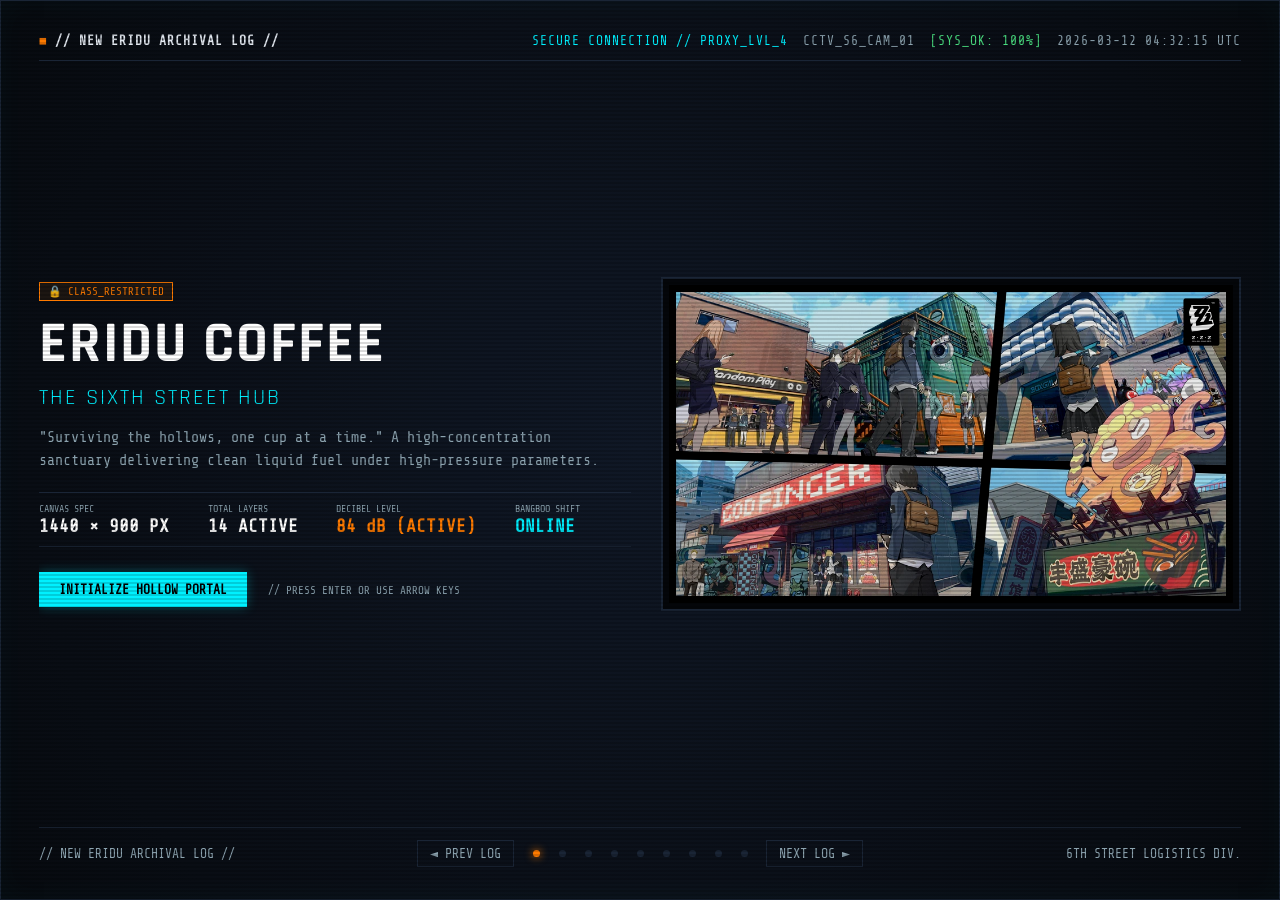
<file: index.html>
<!DOCTYPE html>
<html lang="en">
<head>
    <meta charset="UTF-8">
    <meta name="viewport" content="width=device-width, initial-scale=1.0">
    <title>Eridu Coffee // New Eridu Archival Log</title>
    <link rel="preconnect" href="https://fonts.googleapis.com">
    <link rel="preconnect" href="https://fonts.gstatic.com" crossorigin>
    <link href="https://fonts.googleapis.com/css2?family=Share+Tech+Mono&family=Rajdhani:wght@500;600;700&display=swap" rel="stylesheet">
    <link rel="stylesheet" href="CSS_eriducoffee.css">
</head>
<body>
    <!-- Screen effect used for the terminal look -->
    <div class="crt-overlay" aria-hidden="true"></div>

    <div class="terminal-container">
        <!-- Terminal status bar -->
        <header class="terminal-header">
            <div class="header-left">
                <span class="orange-square">■</span>
                <span class="header-log">// NEW ERIDU ARCHIVAL LOG //</span>
            </div>
            <div class="header-right">
                <span class="secure-conn">SECURE CONNECTION // PROXY_LVL_4</span>
                <span class="cctv-tag" id="cctv-tag">CCTV_S6_CAM_01</span>
                <span class="sys-status">[SYS_OK: 100%]</span>
                <span class="timestamp" id="timestamp">2026-03-12 04:32:15 UTC</span>
            </div>
        </header>

        <!-- JavaScript displays the selected archive frame here -->
        <main id="frame-viewport" class="frame-viewport" aria-label="New Eridu archive content">
        </main>

        <!-- Frame navigation -->
        <footer class="terminal-footer">
            <div class="footer-left">
                <span class="footer-note" id="footer-note">// END OF ARCHIVE REPLAY //</span>
            </div>
            <div class="footer-nav">
                <button type="button" class="nav-btn" id="prev-btn" onclick="changeFrame(-1)">◄ PREV LOG</button>
                <div class="frame-indicators" id="frame-indicators">
                </div>
                <button type="button" class="nav-btn" id="next-btn" onclick="changeFrame(1)">NEXT LOG ►</button>
            </div>
            <div class="footer-right">
                <span class="footer-location">6TH STREET LOGISTICS DIV.</span>
            </div>
        </footer>
    </div>

    <!-- Order confirmation dialog -->
    <div id="order-modal" class="modal-overlay hidden" role="dialog" aria-modal="true" aria-labelledby="modal-heading" aria-hidden="true">
        <div class="modal-box">
            <div class="modal-header">
                <span id="modal-heading">[TRANSMISSION_STAMP] // PROXY ORDER TERMINAL</span>
                <button type="button" class="close-modal" aria-label="Close order dialog" onclick="closeOrderModal()">[X]</button>
            </div>
            <div class="modal-body" id="modal-body">
            </div>
        </div>
    </div>

    <script src="java_eriducoffee.js"></script>
</body>
</html>
</file>
<file: CSS_eriducoffee.css>
:root {
    --bg-dark: rgba(7, 10, 15, 1);
    --panel-bg: rgba(13, 18, 28, 1);
    --panel-border: rgba(26, 37, 54, 1);
    --accent-orange: rgba(255, 123, 0, 1);
    --accent-cyan: rgba(0, 240, 255, 1);
    --text-main: rgba(226, 232, 240, 1);
    --text-muted: rgba(140, 163, 175, 1);
    --font-mono: 'Share Tech Mono', monospace;
    --font-ui: 'Rajdhani', sans-serif;
}

* {
    box-sizing: border-box;
    margin: 0;
    padding: 0;
}

html, body {
    width: 100vw;
    height: 100vh;
    height: 100dvh;
    background-color: var(--bg-dark);
    color: var(--text-main);
    font-family: var(--font-mono);
    overflow: hidden;
    display: flex;
    justify-content: center;
    align-items: center;
}

/*overlay*/
.crt-overlay {
    position: fixed;
    top: 0;
    left: 0;
    width: 100vw;
    height: 100vh;
    background: linear-gradient(
        rgba(18, 16, 16, 0) 50%, 
        rgba(0, 0, 0, 0.25) 50%
    );
    background-size: 100% 4px;
    z-index: 999;
    pointer-events: none;
    opacity: 0.6;
}

.terminal-container {
    width: 100vw;
    height: 100vh;
    height: 100dvh;
    background: radial-gradient(circle at center, rgba(16, 24, 38, 1) 0%, rgba(7, 10, 15, 1) 100%);
    border: 1px solid var(--panel-border);
    display: flex;
    flex-direction: column;
    justify-content: space-between;
    padding: clamp(15px, 2.5vw, 35px) clamp(20px, 3vw, 50px);
    position: relative;
    box-shadow: 0 0 50px rgba(0, 0, 0, 0.8), inset 0 0 30px rgba(0, 240, 255, 0.03);
    animation: bootUp 0.8s cubic-bezier(0.16, 1, 0.3, 1) forwards;
}

@keyframes bootUp {
    0% { opacity: 0; transform: scale(0.98); }
    100% { opacity: 1; transform: scale(1); }
}

/*Header*/
.terminal-header {
    display: flex;
    justify-content: space-between;
    align-items: center;
    border-bottom: 1px solid var(--panel-border);
    padding-bottom: 12px;
    font-size: clamp(11px, 1.1vw, 13px);
    letter-spacing: 1px;
    flex-wrap: wrap;
    gap: 8px;
}

.header-left {
    display: flex;
    align-items: center;
    gap: 8px;
}

.orange-square {
    color: var(--accent-orange);
    font-size: 11px;
}

.header-log {
    color: var(--text-main);
    font-weight: bold;
}

.header-right {
    display: flex;
    flex-wrap: wrap;
    gap: 15px;
    color: var(--text-muted);
}

.secure-conn {
    color: var(--accent-cyan);
}

.sys-status {
    color: rgba(74, 222, 128, 1);
}

/*kbfocus*/
button:focus-visible,
[role="button"]:focus-visible {
    outline: 2px solid var(--accent-cyan);
    outline-offset: 2px;
}

/*frameviewport*/
.frame-viewport {
    flex: 1;
    display: flex;
    flex-direction: column;
    justify-content: center;
    padding: 10px 0;
    overflow: hidden;
    position: relative;
    animation: fadeIn 0.3s ease-in-out;
}

@keyframes fadeIn {
    from { opacity: 0; transform: translateY(4px); }
    to { opacity: 1; transform: translateY(0); }
}

/*Footer*/
.terminal-footer {
    display: grid;
    grid-template-columns: minmax(0, 1fr) auto minmax(0, 1fr);
    align-items: center;
    border-top: 1px solid var(--panel-border);
    padding-top: 12px;
    font-size: clamp(11px, 1.1vw, 13px);
    color: var(--text-muted);
    gap: 8px;
}

.footer-left {
    white-space: nowrap;
    overflow: hidden;
    text-overflow: ellipsis;
}

.footer-right {
    justify-self: end;
}

.footer-nav {
    display: flex;
    align-items: center;
    gap: 12px;
}

.nav-btn {
    background: rgba(0, 0, 0, 0);
    border: 1px solid var(--panel-border);
    color: var(--text-muted);
    padding: 5px 12px;
    font-family: var(--font-mono);
    cursor: pointer;
    transition: all 0.2s ease;
}

.nav-btn:hover {
    border-color: var(--accent-orange);
    color: var(--accent-orange);
    background: rgba(255, 123, 0, 0.05);
}

.frame-indicators {
    display: flex;
    gap: 6px;
}

.dot {
    width: 20px;
    height: 20px;
    display: grid;
    place-items: center;
    appearance: none;
    border: 0;
    padding: 0;
    background: transparent;
    cursor: pointer;
}

.dot::before {
    content: "";
    width: 7px;
    height: 7px;
    border-radius: 50%;
    background: var(--panel-border);
    transition: background 0.2s;
}

.dot.active::before {
    background: var(--accent-orange);
    box-shadow: 0 0 8px var(--accent-orange);
}

/*frame*/
.hero-frame {
    display: flex;
    justify-content: space-between;
    align-items: center;
    gap: 30px;
    height: 100%;
}

.hero-left {
    max-width: 600px;
}

.badge-restricted {
    display: inline-flex;
    align-items: center;
    gap: 6px;
    border: 1px solid var(--accent-orange);
    color: var(--accent-orange);
    padding: 2px 8px;
    font-size: 11px;
    margin-bottom: 12px;
    background: rgba(255, 123, 0, 0.08);
}

.hero-title {
    font-family: var(--font-ui);
    font-size: clamp(32px, 4.5vw, 58px);
    font-weight: 700;
    letter-spacing: 2px;
    line-height: 1.1;
    margin-bottom: 8px;
    color: rgba(255, 255, 255, 1);
}

.hero-subtitle {
    font-family: var(--font-ui);
    font-size: clamp(16px, 1.8vw, 22px);
    color: var(--accent-cyan);
    letter-spacing: 2px;
    margin-bottom: 15px;
}

.hero-desc {
    color: var(--text-muted);
    font-size: clamp(12px, 1.2vw, 15px);
    line-height: 1.5;
    margin-bottom: 20px;
}

.hero-stats {
    display: flex;
    gap: clamp(20px, 3vw, 40px);
    margin-bottom: 25px;
    border-top: 1px solid var(--panel-border);
    border-bottom: 1px solid var(--panel-border);
    padding: 10px 0;
}

.stat-item .label {
    font-size: 10px;
    color: var(--text-muted);
    display: block;
    margin-bottom: 2px;
}

.stat-item .value {
    font-size: clamp(14px, 1.4vw, 18px);
    font-weight: bold;
    color: rgba(255, 255, 255, 1);
}

.stat-item .value.orange {
    color: var(--accent-orange);
}

.stat-item .value.cyan {
    color: var(--accent-cyan);
}

.portal-btn {
    background: var(--accent-cyan);
    color: rgba(0, 0, 0, 1);
    border: none;
    font-family: var(--font-mono);
    font-weight: bold;
    padding: 10px 20px;
    font-size: 13px;
    cursor: pointer;
    transition: all 0.2s;
    box-shadow: 0 0 12px rgba(0, 240, 255, 0.3);
}

.portal-btn:hover {
    background: rgba(255, 255, 255, 1);
    box-shadow: 0 0 20px rgba(0, 240, 255, 0.6);
    transform: translateY(-2px);
}

.portal-hint {
    margin-left: 12px;
    font-size: 11px;
    color: var(--text-muted);
}

.hero-image-wrapper {
    width: 100%;
    max-width: 580px;
    border: 2px solid var(--panel-border);
    padding: 6px;
    background: rgba(4, 6, 10, 1);
    display: flex;
    justify-content: center;
    align-items: center;
}

.hero-single-img {
    width: 100%;
    height: auto;
    max-height: 380px;
    object-fit: contain;
    filter: brightness(0.9) contrast(1.05);
}

/*menu*/
.menu-header-area {
    margin-bottom: 15px;
}

.menu-section-title {
    font-family: var(--font-ui);
    font-size: clamp(22px, 2.5vw, 30px);
    font-weight: 700;
    letter-spacing: 2px;
    color: rgba(255, 255, 255, 1);
}

.menu-grid {
    display: grid;
    grid-template-columns: repeat(3, 1fr);
    gap: 18px;
}

.menu-card {
    width: 100%;
    padding: 0;
    color: inherit;
    font: inherit;
    text-align: left;
    background: var(--panel-bg);
    border: 1px solid var(--panel-border);
    border-radius: 4px;
    overflow: hidden;
    display: flex;
    flex-direction: column;
    justify-content: space-between;
    transition: transform 0.2s, border-color 0.2s;
    cursor: pointer;
}

.menu-card:hover {
    border-color: var(--accent-orange);
    transform: translateY(-3px);
    box-shadow: 0 8px 25px rgba(0,0,0,0.5);
}

.card-img-container {
    width: 100%;
    height: 140px;
    overflow: hidden;
    position: relative;
}

.card-img {
    width: 100%;
    height: 100%;
    object-fit: cover;
}

.card-content {
    padding: 14px;
}

.card-meta-top {
    display: flex;
    justify-content: space-between;
    align-items: center;
    margin-bottom: 6px;
}

.item-code {
    background: rgba(0, 240, 255, 0.1);
    color: var(--accent-cyan);
    border: 1px solid rgba(0, 240, 255, 0.3);
    padding: 2px 6px;
    font-size: 10px;
}

.item-price {
    color: var(--accent-orange);
    font-weight: bold;
    font-size: 14px;
}

.item-title {
    font-family: var(--font-ui);
    font-size: 17px;
    font-weight: 700;
    color: rgba(255, 255, 255, 1);
    margin-bottom: 4px;
    letter-spacing: 0.5px;
}

.item-desc {
    font-size: 11.5px;
    color: var(--text-muted);
    line-height: 1.35;
}

.card-footer {
    padding: 8px 14px;
    border-top: 1px solid var(--panel-border);
    display: flex;
    justify-content: space-between;
    align-items: center;
    font-size: 10px;
    color: var(--text-muted);
}

/*specialtylayout*/
.specialty-layout {
    display: grid;
    grid-template-columns: 2fr 1fr;
    gap: 20px;
}

.specialty-left {
    display: flex;
    flex-direction: column;
    gap: 12px;
}

.horizontal-card {
    width: 100%;
    padding: 0;
    color: inherit;
    font: inherit;
    text-align: left;
    display: flex;
    background: var(--panel-bg);
    border: 1px solid var(--panel-border);
    border-radius: 4px;
    overflow: hidden;
    cursor: pointer;
    transition: border-color 0.2s;
}


.horizontal-card .card-footer {
    border: none;
    padding: 0;
    margin-top: 10px;
}

.horizontal-card:hover {
    border-color: var(--accent-orange);
}

.horizontal-card img {
    width: 160px;
    height: 120px;
    object-fit: cover;
}

.horizontal-content {
    padding: 12px 16px;
    flex: 1;
    display: flex;
    flex-direction: column;
    justify-content: space-between;
}

.archive-summary-box, .critical-notice-box {
    background: var(--panel-bg);
    border: 1px solid var(--panel-border);
    padding: 16px;
    margin-bottom: 12px;
}

.archive-summary-box h3 {
    color: var(--accent-cyan);
    font-family: var(--font-ui);
    font-size: 15px;
    margin-bottom: 10px;
    letter-spacing: 1px;
}

.summary-row {
    display: flex;
    justify-content: space-between;
    font-size: 12px;
    margin-bottom: 6px;
    color: var(--text-muted);
}

.summary-row span:last-child {
    color: rgba(255, 255, 255, 1);
    font-weight: bold;
}

.proxy-log-txt {
    font-size: 10px;
    color: var(--text-muted);
    margin-top: 10px;
    margin-bottom: 6px;
}

.summary-desc, .critical-body {
    font-size: 11px;
    color: var(--text-muted);
    line-height: 1.35;
}

/*Cart*/
.cart-items {
    max-height: 130px;
    overflow-y: auto;
    scrollbar-width: thin;
    scrollbar-color: var(--panel-border) rgba(0, 0, 0, 0);
    margin: 8px 0;
    padding: 8px 0;
    border-top: 1px dashed var(--panel-border);
    border-bottom: 1px dashed var(--panel-border);
}

.cart-line {
    display: flex;
    justify-content: space-between;
    align-items: center;
    flex-wrap: wrap;
    gap: 10px;
    font-size: 11.5px;
    color: var(--text-main);
    margin-bottom: 5px;
}

.cart-line-name {
    flex: 1 1 120px;
    min-width: 0;
}

.cart-line-controls {
    display: flex;
    align-items: center;
    gap: 6px;
    margin-left: auto;
}

.qty-btn, .remove-btn {
    background: rgba(0, 0, 0, 0);
    border: 1px solid var(--panel-border);
    color: var(--text-muted);
    font-family: var(--font-mono);
    font-size: 11px;
    line-height: 1;
    padding: 3px 6px;
    cursor: pointer;
    transition: all 0.2s ease;
}

.qty-btn:hover:not(:disabled), .remove-btn:hover {
    border-color: var(--accent-orange);
    color: var(--accent-orange);
    background: rgba(255, 123, 0, 0.05);
}

.qty-btn:disabled {
    opacity: 0.35;
    cursor: not-allowed;
}

.qty-value {
    min-width: 16px;
    text-align: center;
    color: rgba(255, 255, 255, 1);
}

.cart-line-price {
    color: var(--accent-orange);
    white-space: nowrap;
    min-width: 72px;
    text-align: right;
}

.cart-empty {
    font-size: 11px;
    color: var(--text-muted);
}

.summary-row.cart-total span:last-child {
    color: var(--accent-orange);
}

.critical-notice-box {
    border: 1px solid var(--accent-orange);
    background: rgba(255, 123, 0, 0.03);
}

.critical-title {
    color: var(--accent-orange);
    font-size: 11.5px;
    font-weight: bold;
    margin-bottom: 5px;
}

/*anatomyframe*/
.anatomy-layout {
    display: grid;
    grid-template-columns: 1fr 1fr;
    gap: 30px;
    align-items: center;
}

.anatomy-specs {
    display: flex;
    flex-direction: column;
    gap: 10px;
}


.anatomy-badge {
    width: fit-content;
}

.anatomy-title {
    font-family: var(--font-ui);
    font-size: 36px;
    color: rgba(255, 255, 255, 1);
}

.anatomy-subtitle {
    color: var(--accent-cyan);
    font-size: 14px;
    margin-bottom: 10px;
}

.anatomy-notice {
    margin-top: 10px;
}

.param-box {
    background: var(--panel-bg);
    border: 1px solid var(--panel-border);
    padding: 12px 15px;
}

.param-title-row {
    display: flex;
    justify-content: space-between;
    font-size: 11.5px;
    color: var(--accent-orange);
    margin-bottom: 4px;
    font-weight: bold;
}

.param-desc {
    font-size: 11.5px;
    color: var(--text-muted);
    line-height: 1.35;
}

.barista-preview-box {
    border: 2px solid var(--panel-border);
    background: rgba(4, 6, 10, 1);
    padding: 6px;
}

.barista-img {
    width: 100%;
    height: 280px;
    object-fit: cover;
    filter: contrast(1.1);
}

/*Archiveframe*/
.archive-complete-layout {
    display: grid;
    grid-template-columns: 1fr 1fr;
    gap: 35px;
    align-items: center;
}

.complete-left h1 {
    font-family: var(--font-ui);
    font-size: clamp(28px, 3.5vw, 42px);
    color: rgba(255, 255, 255, 1);
    line-height: 1.1;
    margin-bottom: 12px;
}

.complete-left p {
    color: var(--accent-cyan);
    font-size: 13px;
    line-height: 1.5;
    margin-bottom: 15px;
}

.field-notes-box {
    border-top: 1px solid var(--panel-border);
    padding-top: 12px;
}

.field-notes-title {
    color: var(--accent-orange);
    font-size: 11.5px;
    margin-bottom: 6px;
}

.field-notes-text {
    font-size: 11.5px;
    color: var(--text-muted);
    line-height: 1.45;
    margin-bottom: 8px;
}

.sign-off {
    font-size: 10.5px;
    color: var(--text-muted);
}

.static-box {
    width: 100%;
    height: 260px;
    border: 2px solid var(--accent-orange);
    background: radial-gradient(circle, rgba(26, 16, 5, 1) 0%, rgba(4, 6, 10, 1) 100%);
    display: flex;
    justify-content: center;
    align-items: center;
    position: relative;
    overflow: hidden;
}

.static-box img {
    width: 100%;
    height: 100%;
    object-fit: cover;
}

/*indexframe*/
.category-frame {
    display: flex;
    flex-direction: column;
    min-height: 0;
}

.category-grid {
    display: grid;
    grid-template-columns: repeat(2, 1fr);
    gap: 14px 24px;
    min-height: 0;
    overflow-y: auto;
    scrollbar-width: thin;
    scrollbar-color: var(--panel-border) rgba(0, 0, 0, 0);
}

.category-row {
    appearance: none;
    width: 100%;
    color: inherit;
    font: inherit;
    text-align: left;
    display: flex;
    align-items: center;
    gap: clamp(12px, 1.6vw, 20px);
    background: var(--panel-bg);
    border: 1px solid var(--panel-border);
    border-radius: 4px;
    padding: 10px 14px;
    cursor: pointer;
    transition: border-color 0.2s;
}

.category-row:hover {
    border-color: var(--accent-orange);
}

.category-thumb {
    flex: 0 0 auto;
    width: clamp(64px, 7vw, 110px);
    height: clamp(64px, 7vw, 110px);
    border-radius: 50%;
    overflow: hidden;
    border: 2px solid var(--panel-border);
    background: rgba(4, 6, 10, 1);
    transition: border-color 0.2s, box-shadow 0.2s;
}

.category-row:hover .category-thumb {
    border-color: var(--accent-orange);
    box-shadow: 0 0 12px rgba(255, 123, 0, 0.35);
}

.category-thumb img {
    display: block;
    width: 100%;
    height: 100%;
    object-fit: cover;
}

.category-info {
    display: block;
    flex: 1;
    min-width: 0;
}

.category-info .item-code {
    display: inline-block;
}

.category-name {
    display: block;
    font-family: var(--font-ui);
    font-size: clamp(18px, 2vw, 26px);
    font-weight: 700;
    letter-spacing: 0.5px;
    color: rgba(255, 255, 255, 1);
    margin: 6px 0 4px;
}

.category-meta {
    display: block;
    font-size: 11.5px;
    color: var(--text-muted);
}

.category-arrow {
    color: var(--text-muted);
    font-size: 12px;
    transition: color 0.2s;
}

.category-row:hover .category-arrow {
    color: var(--accent-orange);
}

/*modal*/
.modal-overlay {
    position: fixed;
    top: 0;
    left: 0;
    width: 100vw;
    height: 100vh;
    background: rgba(7, 10, 15, 0.85);
    backdrop-filter: blur(4px);
    display: flex;
    justify-content: center;
    align-items: center;
    z-index: 1000;
    opacity: 1;
    transition: opacity 0.3s ease, visibility 0.3s;
    padding: 15px;
}

.modal-overlay.hidden {
    opacity: 0;
    visibility: hidden;
    pointer-events: none;
}

.modal-box {
    width: 100%;
    max-width: 450px;
    background: var(--panel-bg);
    border: 1px solid var(--accent-orange);
    box-shadow: 0 0 30px rgba(255, 123, 0, 0.3);
    padding: 20px;
    max-height: calc(100dvh - 30px);
    overflow-y: auto;
}

.modal-header {
    display: flex;
    justify-content: space-between;
    align-items: center;
    border-bottom: 1px solid var(--panel-border);
    padding-bottom: 10px;
    color: var(--accent-orange);
    font-size: 13px;
}

.close-modal {
    background: rgba(0, 0, 0, 0);
    border: none;
    color: var(--text-muted);
    cursor: pointer;
    font-family: var(--font-mono);
    font-size: 16px;
}

.close-modal:hover {
    color: var(--accent-orange);
}

.modal-body {
    padding-top: 15px;
}

.modal-item-title {
    font-family: var(--font-ui);
    font-size: 20px;
    color: rgba(255, 255, 255, 1);
    margin-bottom: 6px;
}

.modal-item-price {
    color: var(--accent-orange);
    font-size: 15px;
    font-weight: bold;
    margin-bottom: 10px;
}

.modal-item-desc {
    color: var(--text-muted);
    font-size: 12px;
    line-height: 1.4;
    margin-bottom: 20px;
}

.order-confirm-btn {
    width: 100%;
    background: var(--accent-orange);
    color: rgba(0, 0, 0, 1);
    border: none;
    padding: 11px;
    font-family: var(--font-mono);
    font-weight: bold;
    font-size: 13px;
    cursor: pointer;
    transition: background 0.2s;
}

.order-confirm-btn:hover {
    background: rgba(255, 149, 51, 1);
}

/*--Respo--*/

@media (max-width: 1024px) {
    .menu-grid {
        grid-template-columns: repeat(2, 1fr);
    }
    .hero-frame {
        flex-direction: column;
        justify-content: flex-start;
        gap: 15px;
        overflow-y: auto;
        max-height: 72vh;
    }
    .specialty-layout, .anatomy-layout, .archive-complete-layout {
        grid-template-columns: 1fr;
        gap: 15px;
        overflow-y: auto;
        max-height: 72vh;
    }
    .hero-image-wrapper {
        max-width: 100%;
    }
}

@media (max-width: 768px) {
    .menu-grid {
        grid-template-columns: 1fr;
        overflow-y: auto;
        max-height: 70vh;
    }
    .horizontal-card {
        flex-direction: column;
    }
    .horizontal-card img {
        width: 100%;
        height: 110px;
    }
    .hero-stats {
        flex-wrap: wrap;
        gap: 12px;
    }
    .terminal-footer {
        grid-template-columns: 1fr;
        justify-items: center;
    }
    .footer-nav {
        flex-wrap: wrap;
        justify-content: center;
        gap: 8px;
    }
    .footer-left {
        max-width: 100%;
    }
    .footer-right {
        justify-self: center;
    }
    .category-grid {
        grid-template-columns: 1fr;
        gap: 10px;
    }
    .category-row {
        padding: 8px 12px;
    }
}

@media (prefers-reduced-motion: reduce) {
    *,
    *::before,
    *::after {
        animation-duration: 0.01ms !important;
        animation-iteration-count: 1 !important;
        transition-duration: 0.01ms !important;
    }
}
</file>
